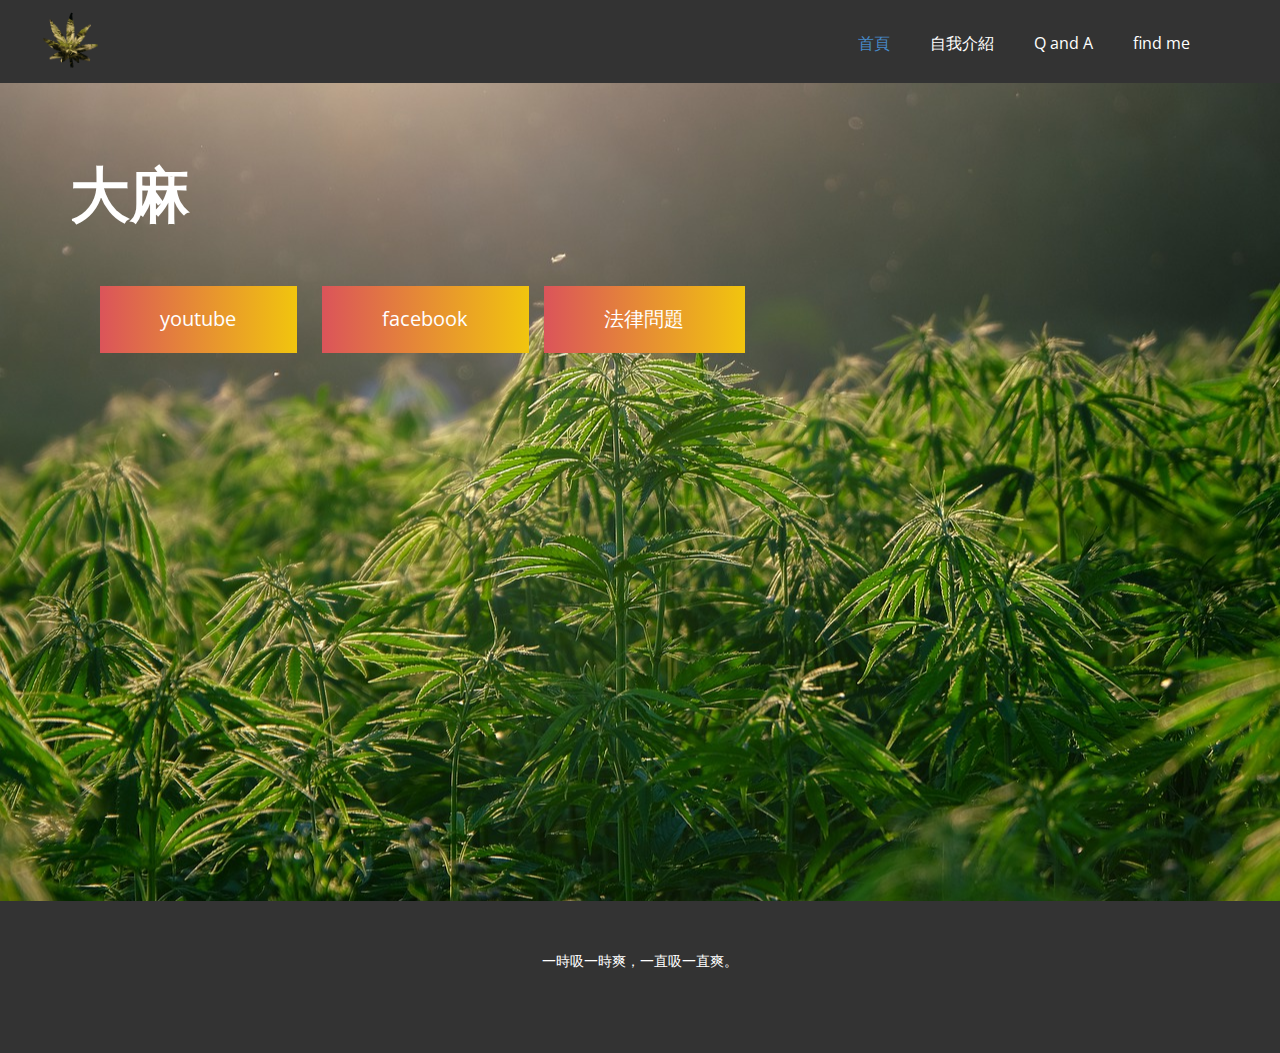
<file: index.html>
<!DOCTYPE html>
<html style="font-size: 16px;">
  <head>
    <meta name="viewport" content="width=device-width, initial-scale=1.0">
    <meta charset="utf-8">
    <meta name="keywords" content="INTUITIVE">
    <meta name="description" content="">
    <meta name="page_type" content="np-template-header-footer-from-plugin">
    <title>首頁</title>
    <link rel="stylesheet" href="nicepage.css" media="screen">
<link rel="stylesheet" href="首頁.css" media="screen">
    <script class="u-script" type="text/javascript" src="jquery.js" defer=""></script>
    <script class="u-script" type="text/javascript" src="nicepage.js" defer=""></script>
    <meta name="generator" content="Nicepage 3.17.1, nicepage.com">
    <link id="u-theme-google-font" rel="stylesheet" href="https://fonts.googleapis.com/css?family=Roboto:100,100i,300,300i,400,400i,500,500i,700,700i,900,900i|Open+Sans:300,300i,400,400i,600,600i,700,700i,800,800i">
    <link id="u-page-google-font" rel="stylesheet" href="https://fonts.googleapis.com/css?family=Playfair+Display:400,400i,500,500i,600,600i,700,700i,800,800i,900,900i">
    
    
    <script type="application/ld+json">{
		"@context": "http://schema.org",
		"@type": "Organization",
		"name": "",
		"logo": "tumblr_mw5kbfCSWZ1sy0jpko1_500.gif"
}</script>
    <meta property="og:title" content="首頁">
    <meta property="og:type" content="website">
    <meta name="theme-color" content="#478ac9">
  </head>
  <body data-home-page="首頁.html" data-home-page-title="首頁" class="u-body"><header class="u-clearfix u-grey-80 u-header u-header" id="sec-a608"><div class="u-clearfix u-sheet u-sheet-1">
        <a href="https://zh.wikipedia.org/wiki/%E5%A4%A7%E9%BA%BB%E5%B1%9E" class="u-image u-logo u-image-1" data-image-width="500" data-image-height="268" title="大麻屬" target="_blank">
          <img src="tumblr_mw5kbfCSWZ1sy0jpko1_500.gif" class="u-logo-image u-logo-image-1" data-image-width="112.9412">
        </a>
        <nav class="u-menu u-menu-dropdown u-offcanvas u-menu-1">
          <div class="menu-collapse" style="font-size: 1rem; letter-spacing: 0px;">
            <a class="u-button-style u-custom-left-right-menu-spacing u-custom-padding-bottom u-custom-top-bottom-menu-spacing u-nav-link u-text-active-palette-1-base u-text-hover-palette-2-base" href="#">
              <svg><use xmlns:xlink="http://www.w3.org/1999/xlink" xlink:href="#menu-hamburger"></use></svg>
              <svg version="1.1" xmlns="http://www.w3.org/2000/svg" xmlns:xlink="http://www.w3.org/1999/xlink"><defs><symbol id="menu-hamburger" viewBox="0 0 16 16" style="width: 16px; height: 16px;"><rect y="1" width="16" height="2"></rect><rect y="7" width="16" height="2"></rect><rect y="13" width="16" height="2"></rect>
</symbol>
</defs></svg>
            </a>
          </div>
          <div class="u-custom-menu u-nav-container">
            <ul class="u-nav u-unstyled u-nav-1"><li class="u-nav-item"><a class="u-button-style u-nav-link u-text-active-palette-1-base u-text-hover-palette-2-base" href="首頁.html" style="padding: 10px 20px;">首頁</a>
</li><li class="u-nav-item"><a class="u-button-style u-nav-link u-text-active-palette-1-base u-text-hover-palette-2-base" href="自我介紹.html" style="padding: 10px 20px;">自我介紹</a>
</li><li class="u-nav-item"><a class="u-button-style u-nav-link u-text-active-palette-1-base u-text-hover-palette-2-base" href="Q-and-A.html" style="padding: 10px 20px;">Q and A</a>
</li><li class="u-nav-item"><a class="u-button-style u-nav-link u-text-active-palette-1-base u-text-hover-palette-2-base" href="find-me.html" style="padding: 10px 20px;">find me</a>
</li></ul>
          </div>
          <div class="u-custom-menu u-nav-container-collapse">
            <div class="u-black u-container-style u-inner-container-layout u-opacity u-opacity-95 u-sidenav">
              <div class="u-sidenav-overflow">
                <div class="u-menu-close"></div>
                <ul class="u-align-center u-nav u-popupmenu-items u-unstyled u-nav-2"><li class="u-nav-item"><a class="u-button-style u-nav-link" href="首頁.html" style="padding: 10px 20px;">首頁</a>
</li><li class="u-nav-item"><a class="u-button-style u-nav-link" href="自我介紹.html" style="padding: 10px 20px;">自我介紹</a>
</li><li class="u-nav-item"><a class="u-button-style u-nav-link" href="Q-and-A.html" style="padding: 10px 20px;">Q and A</a>
</li><li class="u-nav-item"><a class="u-button-style u-nav-link" href="find-me.html" style="padding: 10px 20px;">find me</a>
</li></ul>
              </div>
            </div>
            <div class="u-black u-menu-overlay u-opacity u-opacity-70"></div>
          </div>
        </nav>
      </div></header>
    <section class="u-align-left u-clearfix u-image u-section-1" id="carousel_a8f6" data-image-width="1280" data-image-height="853">
      <div class="u-clearfix u-sheet u-sheet-1">
        <p class="u-custom-font u-font-playfair-display u-text u-text-custom-color-3 u-text-1">
          <span style="font-size: 3.75rem;" class="u-text-white">大麻</span>
          <br>
        </p>
        <div class="u-list u-list-1"></div>
        <div class="u-list u-list-2">
          <div class="u-repeater u-repeater-1">
            <div class="u-container-style u-list-item u-repeater-item">
              <div class="u-container-layout u-similar-container u-container-layout-1">
                <a class="u-active-none u-btn u-button-style u-gradient u-hover-none u-none u-text-palette-1-base u-btn-1" href="https://www.youtube.com/watch?v=-9rgvz8lgVA">
                  <font color="#ffffff">youtube</font>
                </a>
              </div>
            </div>
            <div class="u-container-style u-list-item u-repeater-item">
              <div class="u-container-layout u-similar-container u-container-layout-2">
                <a class="u-active-none u-btn u-button-style u-gradient u-hover-none u-none u-text-palette-1-base u-btn-2" href="https://www.facebook.com/tcla.tw/">
                  <font color="#ffffff">facebook</font>
                  <br>
                </a>
              </div>
            </div>
            <div class="u-container-style u-list-item u-repeater-item">
              <div class="u-container-layout u-similar-container u-container-layout-3">
                <a class="u-active-none u-btn u-button-style u-gradient u-hover-none u-none u-text-palette-1-base u-btn-3" href="https://www.lawyerknow.com/taiwan-weed-illegal/">
                  <font color="#ffffff">法律問題</font>
                </a>
              </div>
            </div>
          </div>
        </div>
      </div>
    </section>
    
    
    <footer class="u-align-center u-clearfix u-footer u-grey-80 u-footer" id="sec-c241"><div class="u-clearfix u-sheet u-sheet-1">
        <p class="u-small-text u-text u-text-variant u-text-1">一時吸一時爽，一直吸一直爽。</p>
      </div></footer>
    <section class="u-backlink u-clearfix u-grey-80">
    
      
    </section>
  </body>
</html>
</file>
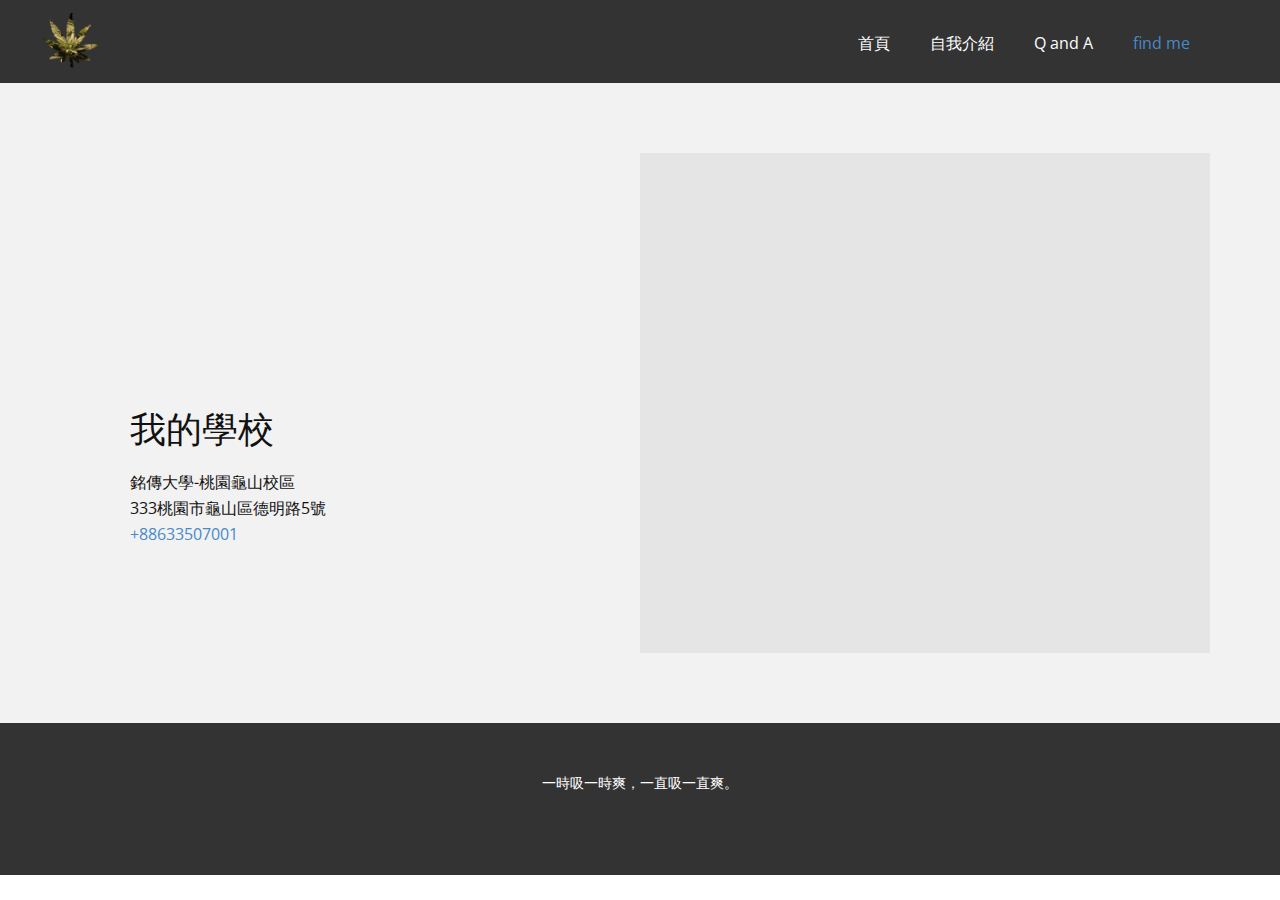
<file: find-me.html>
<!DOCTYPE html>
<html style="font-size: 16px;">
  <head>
    <meta name="viewport" content="width=device-width, initial-scale=1.0">
    <meta charset="utf-8">
    <meta name="keywords" content="我的學校">
    <meta name="description" content="">
    <meta name="page_type" content="np-template-header-footer-from-plugin">
    <title>find me</title>
    <link rel="stylesheet" href="nicepage.css" media="screen">
<link rel="stylesheet" href="find-me.css" media="screen">
    <script class="u-script" type="text/javascript" src="jquery.js" defer=""></script>
    <script class="u-script" type="text/javascript" src="nicepage.js" defer=""></script>
    <meta name="generator" content="Nicepage 3.17.1, nicepage.com">
    <link id="u-theme-google-font" rel="stylesheet" href="https://fonts.googleapis.com/css?family=Roboto:100,100i,300,300i,400,400i,500,500i,700,700i,900,900i|Open+Sans:300,300i,400,400i,600,600i,700,700i,800,800i">
    
    
    <script type="application/ld+json">{
		"@context": "http://schema.org",
		"@type": "Organization",
		"name": "",
		"logo": "tumblr_mw5kbfCSWZ1sy0jpko1_500.gif"
}</script>
    <meta property="og:title" content="find me">
    <meta property="og:type" content="website">
    <meta name="theme-color" content="#478ac9">
  </head>
  <body class="u-body"><header class="u-clearfix u-grey-80 u-header u-header" id="sec-a608"><div class="u-clearfix u-sheet u-sheet-1">
        <a href="https://zh.wikipedia.org/wiki/%E5%A4%A7%E9%BA%BB%E5%B1%9E" class="u-image u-logo u-image-1" data-image-width="500" data-image-height="268" title="大麻屬" target="_blank">
          <img src="tumblr_mw5kbfCSWZ1sy0jpko1_500.gif" class="u-logo-image u-logo-image-1" data-image-width="112.9412">
        </a>
        <nav class="u-menu u-menu-dropdown u-offcanvas u-menu-1">
          <div class="menu-collapse" style="font-size: 1rem; letter-spacing: 0px;">
            <a class="u-button-style u-custom-left-right-menu-spacing u-custom-padding-bottom u-custom-top-bottom-menu-spacing u-nav-link u-text-active-palette-1-base u-text-hover-palette-2-base" href="#">
              <svg><use xmlns:xlink="http://www.w3.org/1999/xlink" xlink:href="#menu-hamburger"></use></svg>
              <svg version="1.1" xmlns="http://www.w3.org/2000/svg" xmlns:xlink="http://www.w3.org/1999/xlink"><defs><symbol id="menu-hamburger" viewBox="0 0 16 16" style="width: 16px; height: 16px;"><rect y="1" width="16" height="2"></rect><rect y="7" width="16" height="2"></rect><rect y="13" width="16" height="2"></rect>
</symbol>
</defs></svg>
            </a>
          </div>
          <div class="u-custom-menu u-nav-container">
            <ul class="u-nav u-unstyled u-nav-1"><li class="u-nav-item"><a class="u-button-style u-nav-link u-text-active-palette-1-base u-text-hover-palette-2-base" href="首頁.html" style="padding: 10px 20px;">首頁</a>
</li><li class="u-nav-item"><a class="u-button-style u-nav-link u-text-active-palette-1-base u-text-hover-palette-2-base" href="自我介紹.html" style="padding: 10px 20px;">自我介紹</a>
</li><li class="u-nav-item"><a class="u-button-style u-nav-link u-text-active-palette-1-base u-text-hover-palette-2-base" href="Q-and-A.html" style="padding: 10px 20px;">Q and A</a>
</li><li class="u-nav-item"><a class="u-button-style u-nav-link u-text-active-palette-1-base u-text-hover-palette-2-base" href="find-me.html" style="padding: 10px 20px;">find me</a>
</li></ul>
          </div>
          <div class="u-custom-menu u-nav-container-collapse">
            <div class="u-black u-container-style u-inner-container-layout u-opacity u-opacity-95 u-sidenav">
              <div class="u-sidenav-overflow">
                <div class="u-menu-close"></div>
                <ul class="u-align-center u-nav u-popupmenu-items u-unstyled u-nav-2"><li class="u-nav-item"><a class="u-button-style u-nav-link" href="首頁.html" style="padding: 10px 20px;">首頁</a>
</li><li class="u-nav-item"><a class="u-button-style u-nav-link" href="自我介紹.html" style="padding: 10px 20px;">自我介紹</a>
</li><li class="u-nav-item"><a class="u-button-style u-nav-link" href="Q-and-A.html" style="padding: 10px 20px;">Q and A</a>
</li><li class="u-nav-item"><a class="u-button-style u-nav-link" href="find-me.html" style="padding: 10px 20px;">find me</a>
</li></ul>
              </div>
            </div>
            <div class="u-black u-menu-overlay u-opacity u-opacity-70"></div>
          </div>
        </nav>
      </div></header>
    <section class="u-clearfix u-grey-5 u-section-1" id="sec-0400">
      <div class="u-clearfix u-sheet u-sheet-1">
        <div class="u-clearfix u-expanded-width u-layout-wrap u-layout-wrap-1">
          <div class="u-layout">
            <div class="u-layout-row">
              <div class="u-align-left u-container-style u-layout-cell u-left-cell u-size-30 u-layout-cell-1">
                <div class="u-container-layout u-valign-middle u-container-layout-1">
                  <h2 class="u-text u-text-1">我的學校</h2>
                  <p class="u-text u-text-2">銘傳大學-桃園龜山校區</p>
                  <p class="u-text u-text-3">333桃園市龜山區德明路5號</p>
                  <p class="u-text u-text-4">
                    <a href="mailto:contacts@esbnyc.com">+88633507001</a>
                  </p>
                </div>
              </div>
              <div class="u-container-style u-layout-cell u-right-cell u-size-30 u-layout-cell-2">
                <div class="u-container-layout u-container-layout-2">
                  <div class="u-expanded u-grey-10 u-map">
                    <div class="embed-responsive">
                      <iframe class="embed-responsive-item" src="https://www.google.com/maps/embed?pb=!1m14!1m8!1m3!1d7232.91998400288!2d121.34235199999999!3d24.984481!3m2!1i1024!2i768!4f13.1!3m3!1m2!1s0x0%3A0xde8e62ebe5442d75!2z6YqY5YKz5aSn5a24Leahg-Wckum-nOWxseagoeWNgA!5e0!3m2!1szh-TW!2stw!4v1623315492029!5m2!1szh-TW!2stw" data-map="[base64]"></iframe>
                    </div>
                  </div>
                </div>
              </div>
            </div>
          </div>
        </div>
      </div>
    </section>
    
    
    <footer class="u-align-center u-clearfix u-footer u-grey-80 u-footer" id="sec-c241"><div class="u-clearfix u-sheet u-sheet-1">
        <p class="u-small-text u-text u-text-variant u-text-1">一時吸一時爽，一直吸一直爽。</p>
      </div></footer>
    <section class="u-backlink u-clearfix u-grey-80">
    
      
    </section>
  </body>
</html>
</file>
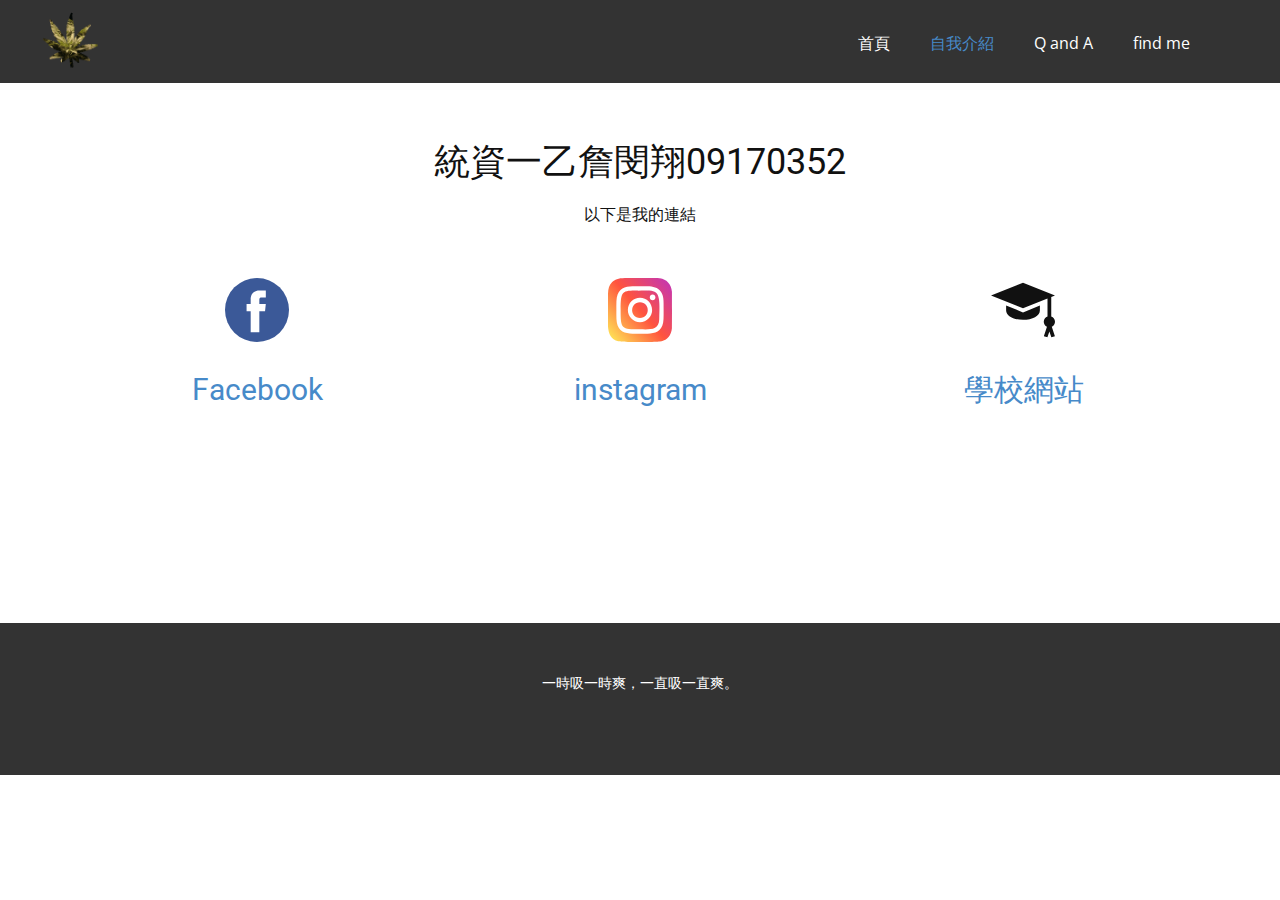
<file: 自我介紹.html>
<!DOCTYPE html>
<html style="font-size: 16px;">
  <head>
    <meta name="viewport" content="width=device-width, initial-scale=1.0">
    <meta charset="utf-8">
    <meta name="keywords" content="統資一乙詹閔翔09170352">
    <meta name="description" content="">
    <meta name="page_type" content="np-template-header-footer-from-plugin">
    <title>自我介紹</title>
    <link rel="stylesheet" href="nicepage.css" media="screen">
<link rel="stylesheet" href="自我介紹.css" media="screen">
    <script class="u-script" type="text/javascript" src="jquery.js" defer=""></script>
    <script class="u-script" type="text/javascript" src="nicepage.js" defer=""></script>
    <meta name="generator" content="Nicepage 3.17.1, nicepage.com">
    <link id="u-theme-google-font" rel="stylesheet" href="https://fonts.googleapis.com/css?family=Roboto:100,100i,300,300i,400,400i,500,500i,700,700i,900,900i|Open+Sans:300,300i,400,400i,600,600i,700,700i,800,800i">
    
    
    <script type="application/ld+json">{
		"@context": "http://schema.org",
		"@type": "Organization",
		"name": "",
		"logo": "tumblr_mw5kbfCSWZ1sy0jpko1_500.gif"
}</script>
    <meta property="og:title" content="自我介紹">
    <meta property="og:type" content="website">
    <meta name="theme-color" content="#478ac9">
  </head>
  <body class="u-body"><header class="u-clearfix u-grey-80 u-header u-header" id="sec-a608"><div class="u-clearfix u-sheet u-sheet-1">
        <a href="https://zh.wikipedia.org/wiki/%E5%A4%A7%E9%BA%BB%E5%B1%9E" class="u-image u-logo u-image-1" data-image-width="500" data-image-height="268" title="大麻屬" target="_blank">
          <img src="tumblr_mw5kbfCSWZ1sy0jpko1_500.gif" class="u-logo-image u-logo-image-1" data-image-width="112.9412">
        </a>
        <nav class="u-menu u-menu-dropdown u-offcanvas u-menu-1">
          <div class="menu-collapse" style="font-size: 1rem; letter-spacing: 0px;">
            <a class="u-button-style u-custom-left-right-menu-spacing u-custom-padding-bottom u-custom-top-bottom-menu-spacing u-nav-link u-text-active-palette-1-base u-text-hover-palette-2-base" href="#">
              <svg><use xmlns:xlink="http://www.w3.org/1999/xlink" xlink:href="#menu-hamburger"></use></svg>
              <svg version="1.1" xmlns="http://www.w3.org/2000/svg" xmlns:xlink="http://www.w3.org/1999/xlink"><defs><symbol id="menu-hamburger" viewBox="0 0 16 16" style="width: 16px; height: 16px;"><rect y="1" width="16" height="2"></rect><rect y="7" width="16" height="2"></rect><rect y="13" width="16" height="2"></rect>
</symbol>
</defs></svg>
            </a>
          </div>
          <div class="u-custom-menu u-nav-container">
            <ul class="u-nav u-unstyled u-nav-1"><li class="u-nav-item"><a class="u-button-style u-nav-link u-text-active-palette-1-base u-text-hover-palette-2-base" href="首頁.html" style="padding: 10px 20px;">首頁</a>
</li><li class="u-nav-item"><a class="u-button-style u-nav-link u-text-active-palette-1-base u-text-hover-palette-2-base" href="自我介紹.html" style="padding: 10px 20px;">自我介紹</a>
</li><li class="u-nav-item"><a class="u-button-style u-nav-link u-text-active-palette-1-base u-text-hover-palette-2-base" href="Q-and-A.html" style="padding: 10px 20px;">Q and A</a>
</li><li class="u-nav-item"><a class="u-button-style u-nav-link u-text-active-palette-1-base u-text-hover-palette-2-base" href="find-me.html" style="padding: 10px 20px;">find me</a>
</li></ul>
          </div>
          <div class="u-custom-menu u-nav-container-collapse">
            <div class="u-black u-container-style u-inner-container-layout u-opacity u-opacity-95 u-sidenav">
              <div class="u-sidenav-overflow">
                <div class="u-menu-close"></div>
                <ul class="u-align-center u-nav u-popupmenu-items u-unstyled u-nav-2"><li class="u-nav-item"><a class="u-button-style u-nav-link" href="首頁.html" style="padding: 10px 20px;">首頁</a>
</li><li class="u-nav-item"><a class="u-button-style u-nav-link" href="自我介紹.html" style="padding: 10px 20px;">自我介紹</a>
</li><li class="u-nav-item"><a class="u-button-style u-nav-link" href="Q-and-A.html" style="padding: 10px 20px;">Q and A</a>
</li><li class="u-nav-item"><a class="u-button-style u-nav-link" href="find-me.html" style="padding: 10px 20px;">find me</a>
</li></ul>
              </div>
            </div>
            <div class="u-black u-menu-overlay u-opacity u-opacity-70"></div>
          </div>
        </nav>
      </div></header>
    <section class="u-clearfix u-section-1" id="sec-f615">
      <div class="u-clearfix u-sheet u-valign-middle u-sheet-1">
        <h2 class="u-align-center u-text u-text-1">統資一乙詹閔翔09170352</h2>
        <p class="u-align-center u-text u-text-2">以下是我的連結</p>
        <div class="u-list u-list-1">
          <div class="u-repeater u-repeater-1">
            <div class="u-align-center u-container-style u-list-item u-repeater-item">
              <div class="u-container-layout u-similar-container u-container-layout-1"><span class="u-icon u-icon-circle u-icon-1" data-href="https://www.facebook.com/moon.zhan.9/" data-target="_blank"><svg class="u-svg-link" preserveAspectRatio="xMidYMin slice" viewBox="0 0 112.196 112.196" style=""><use xmlns:xlink="http://www.w3.org/1999/xlink" xlink:href="#svg-19e2"></use></svg><svg class="u-svg-content" viewBox="0 0 112.196 112.196" x="0px" y="0px" id="svg-19e2" style="enable-background:new 0 0 112.196 112.196;"><g><circle style="fill:currentColor;" cx="56.098" cy="56.098" r="56.098"></circle><path style="fill:#FFFFFF;" d="M70.201,58.294h-10.01v36.672H45.025V58.294h-7.213V45.406h7.213v-8.34   c0-5.964,2.833-15.303,15.301-15.303L71.56,21.81v12.51h-8.151c-1.337,0-3.217,0.668-3.217,3.513v7.585h11.334L70.201,58.294z"></path>
</g></svg>
            
            
          </span>
                <h3 class="u-text u-text-3">
                  <a class="u-active-none u-border-none u-btn u-button-link u-button-style u-hover-none u-none u-text-palette-1-base u-btn-1" href="https://www.facebook.com/moon.zhan.9/" target="_blank">Facebook</a>
                </h3>
              </div>
            </div>
            <div class="u-align-center u-container-style u-list-item u-repeater-item">
              <div class="u-container-layout u-similar-container u-container-layout-2"><span class="u-icon u-icon-circle u-icon-2" data-href="https://www.instagram.com/amos.0601/" data-target="_blank"><svg class="u-svg-link" preserveAspectRatio="xMidYMin slice" viewBox="0 0 24 24" style=""><use xmlns:xlink="http://www.w3.org/1999/xlink" xlink:href="#svg-61f4"></use></svg><svg class="u-svg-content" viewBox="0 0 24 24" id="svg-61f4"><linearGradient id="SVGID_1_" gradientTransform="matrix(0 -1.982 -1.844 0 -132.522 -51.077)" gradientUnits="userSpaceOnUse" x1="-37.106" x2="-26.555" y1="-72.705" y2="-84.047"><stop offset="0" stop-color="#fd5"></stop><stop offset=".5" stop-color="#ff543e"></stop><stop offset="1" stop-color="#c837ab"></stop>
</linearGradient><path d="m1.5 1.633c-1.886 1.959-1.5 4.04-1.5 10.362 0 5.25-.916 10.513 3.878 11.752 1.497.385 14.761.385 16.256-.002 1.996-.515 3.62-2.134 3.842-4.957.031-.394.031-13.185-.001-13.587-.236-3.007-2.087-4.74-4.526-5.091-.559-.081-.671-.105-3.539-.11-10.173.005-12.403-.448-14.41 1.633z" fill="url(#SVGID_1_)"></path><path d="m11.998 3.139c-3.631 0-7.079-.323-8.396 3.057-.544 1.396-.465 3.209-.465 5.805 0 2.278-.073 4.419.465 5.804 1.314 3.382 4.79 3.058 8.394 3.058 3.477 0 7.062.362 8.395-3.058.545-1.41.465-3.196.465-5.804 0-3.462.191-5.697-1.488-7.375-1.7-1.7-3.999-1.487-7.374-1.487zm-.794 1.597c7.574-.012 8.538-.854 8.006 10.843-.189 4.137-3.339 3.683-7.211 3.683-7.06 0-7.263-.202-7.263-7.265 0-7.145.56-7.257 6.468-7.263zm5.524 1.471c-.587 0-1.063.476-1.063 1.063s.476 1.063 1.063 1.063 1.063-.476 1.063-1.063-.476-1.063-1.063-1.063zm-4.73 1.243c-2.513 0-4.55 2.038-4.55 4.551s2.037 4.55 4.55 4.55 4.549-2.037 4.549-4.55-2.036-4.551-4.549-4.551zm0 1.597c3.905 0 3.91 5.908 0 5.908-3.904 0-3.91-5.908 0-5.908z" fill="#fff"></path></svg>
            
            
          </span>
                <h3 class="u-text u-text-4">
                  <a class="u-active-none u-border-none u-btn u-button-link u-button-style u-hover-none u-none u-text-palette-1-base u-btn-2" href="https://www.instagram.com/amos.0601/" target="_blank">instagram</a>
                </h3>
              </div>
            </div>
            <div class="u-align-center u-container-style u-list-item u-repeater-item" data-href="https://web.mcu.edu.tw/" data-target="_blank">
              <div class="u-container-layout u-similar-container u-container-layout-3"><span class="u-icon u-icon-circle u-icon-3"><svg class="u-svg-link" preserveAspectRatio="xMidYMin slice" viewBox="0 0 512 512" style=""><use xmlns:xlink="http://www.w3.org/1999/xlink" xlink:href="#svg-a3ca"></use></svg><svg class="u-svg-content" viewBox="0 0 512 512" x="0px" y="0px" id="svg-a3ca" style="enable-background:new 0 0 512 512;"><g><g><path d="M512,349.984c0-19.53-12.578-36.024-30-42.237V152.353l30-12.369L256,37.27L0,139.984l256,102.715l196-78.3v143.348    c-17.422,6.213-30,22.707-30,42.237c0,17.88,10.56,33.228,25.701,40.481l-24.924,74.773l28.447,9.492L467,427.401l15.776,47.329    l28.447-9.492l-24.924-74.773C501.44,383.213,512,367.865,512,349.984z"></path>
</g>
</g><g><g><path d="M256,275.028L121,220.82v39.164c0,42.759,58.037,75,135,75s135-32.241,135-75V220.82L256,275.028z"></path>
</g>
</g></svg></span>
                <h3 class="u-text u-text-5">
                  <a href="https://web.mcu.edu.tw/" class="u-active-none u-border-none u-btn u-button-link u-button-style u-hover-none u-none u-text-palette-1-base u-btn-3" target="_blank">學校網站</a>
                </h3>
              </div>
            </div>
          </div>
        </div>
      </div>
    </section>
    
    
    <footer class="u-align-center u-clearfix u-footer u-grey-80 u-footer" id="sec-c241"><div class="u-clearfix u-sheet u-sheet-1">
        <p class="u-small-text u-text u-text-variant u-text-1">一時吸一時爽，一直吸一直爽。</p>
      </div></footer>
   <section class="u-backlink u-clearfix u-grey-80">
    
      
    </section>
  </body>
</html>
</file>
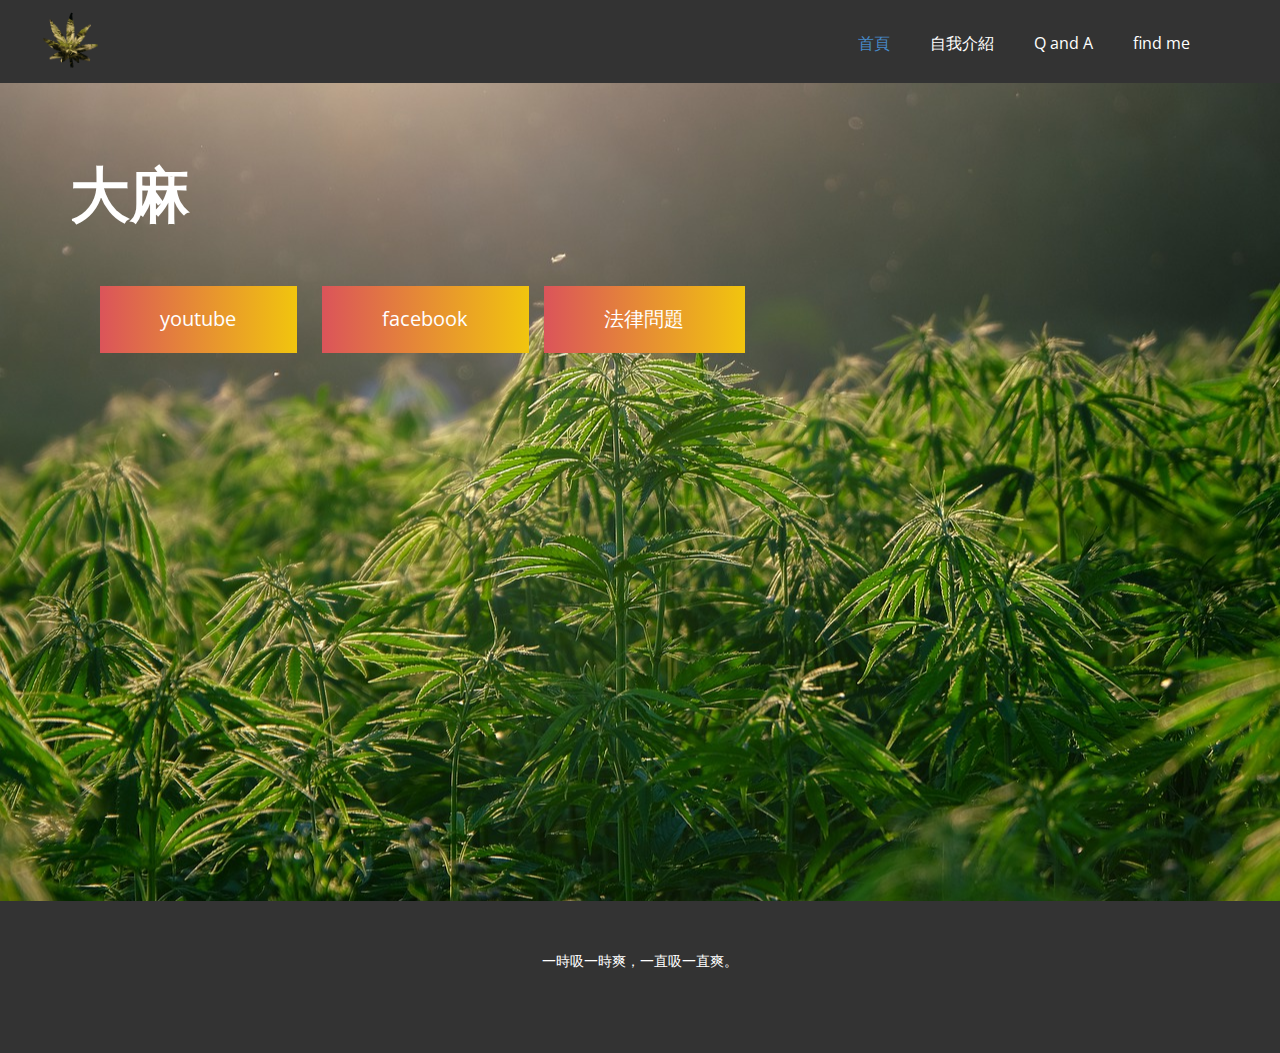
<file: 首頁.html>
<!DOCTYPE html>
<html style="font-size: 16px;">
  <head>
    <meta name="viewport" content="width=device-width, initial-scale=1.0">
    <meta charset="utf-8">
    <meta name="keywords" content="INTUITIVE">
    <meta name="description" content="">
    <meta name="page_type" content="np-template-header-footer-from-plugin">
    <title>首頁</title>
    <link rel="stylesheet" href="nicepage.css" media="screen">
<link rel="stylesheet" href="首頁.css" media="screen">
    <script class="u-script" type="text/javascript" src="jquery.js" defer=""></script>
    <script class="u-script" type="text/javascript" src="nicepage.js" defer=""></script>
    <meta name="generator" content="Nicepage 3.17.1, nicepage.com">
    <link id="u-theme-google-font" rel="stylesheet" href="https://fonts.googleapis.com/css?family=Roboto:100,100i,300,300i,400,400i,500,500i,700,700i,900,900i|Open+Sans:300,300i,400,400i,600,600i,700,700i,800,800i">
    <link id="u-page-google-font" rel="stylesheet" href="https://fonts.googleapis.com/css?family=Playfair+Display:400,400i,500,500i,600,600i,700,700i,800,800i,900,900i">
    
    
    <script type="application/ld+json">{
		"@context": "http://schema.org",
		"@type": "Organization",
		"name": "",
		"logo": "tumblr_mw5kbfCSWZ1sy0jpko1_500.gif"
}</script>
    <meta property="og:title" content="首頁">
    <meta property="og:type" content="website">
    <meta name="theme-color" content="#478ac9">
  </head>
  <body class="u-body"><header class="u-clearfix u-grey-80 u-header u-header" id="sec-a608"><div class="u-clearfix u-sheet u-sheet-1">
        <a href="https://zh.wikipedia.org/wiki/%E5%A4%A7%E9%BA%BB%E5%B1%9E" class="u-image u-logo u-image-1" data-image-width="500" data-image-height="268" title="大麻屬" target="_blank">
          <img src="tumblr_mw5kbfCSWZ1sy0jpko1_500.gif" class="u-logo-image u-logo-image-1" data-image-width="112.9412">
        </a>
        <nav class="u-menu u-menu-dropdown u-offcanvas u-menu-1">
          <div class="menu-collapse" style="font-size: 1rem; letter-spacing: 0px;">
            <a class="u-button-style u-custom-left-right-menu-spacing u-custom-padding-bottom u-custom-top-bottom-menu-spacing u-nav-link u-text-active-palette-1-base u-text-hover-palette-2-base" href="#">
              <svg><use xmlns:xlink="http://www.w3.org/1999/xlink" xlink:href="#menu-hamburger"></use></svg>
              <svg version="1.1" xmlns="http://www.w3.org/2000/svg" xmlns:xlink="http://www.w3.org/1999/xlink"><defs><symbol id="menu-hamburger" viewBox="0 0 16 16" style="width: 16px; height: 16px;"><rect y="1" width="16" height="2"></rect><rect y="7" width="16" height="2"></rect><rect y="13" width="16" height="2"></rect>
</symbol>
</defs></svg>
            </a>
          </div>
          <div class="u-custom-menu u-nav-container">
            <ul class="u-nav u-unstyled u-nav-1"><li class="u-nav-item"><a class="u-button-style u-nav-link u-text-active-palette-1-base u-text-hover-palette-2-base" href="首頁.html" style="padding: 10px 20px;">首頁</a>
</li><li class="u-nav-item"><a class="u-button-style u-nav-link u-text-active-palette-1-base u-text-hover-palette-2-base" href="自我介紹.html" style="padding: 10px 20px;">自我介紹</a>
</li><li class="u-nav-item"><a class="u-button-style u-nav-link u-text-active-palette-1-base u-text-hover-palette-2-base" href="Q-and-A.html" style="padding: 10px 20px;">Q and A</a>
</li><li class="u-nav-item"><a class="u-button-style u-nav-link u-text-active-palette-1-base u-text-hover-palette-2-base" href="find-me.html" style="padding: 10px 20px;">find me</a>
</li></ul>
          </div>
          <div class="u-custom-menu u-nav-container-collapse">
            <div class="u-black u-container-style u-inner-container-layout u-opacity u-opacity-95 u-sidenav">
              <div class="u-sidenav-overflow">
                <div class="u-menu-close"></div>
                <ul class="u-align-center u-nav u-popupmenu-items u-unstyled u-nav-2"><li class="u-nav-item"><a class="u-button-style u-nav-link" href="首頁.html" style="padding: 10px 20px;">首頁</a>
</li><li class="u-nav-item"><a class="u-button-style u-nav-link" href="自我介紹.html" style="padding: 10px 20px;">自我介紹</a>
</li><li class="u-nav-item"><a class="u-button-style u-nav-link" href="Q-and-A.html" style="padding: 10px 20px;">Q and A</a>
</li><li class="u-nav-item"><a class="u-button-style u-nav-link" href="find-me.html" style="padding: 10px 20px;">find me</a>
</li></ul>
              </div>
            </div>
            <div class="u-black u-menu-overlay u-opacity u-opacity-70"></div>
          </div>
        </nav>
      </div></header>
    <section class="u-align-left u-clearfix u-image u-section-1" id="carousel_a8f6" data-image-width="1280" data-image-height="853">
      <div class="u-clearfix u-sheet u-sheet-1">
        <p class="u-custom-font u-font-playfair-display u-text u-text-custom-color-3 u-text-1">
          <span style="font-size: 3.75rem;" class="u-text-white">大麻</span>
          <br>
        </p>
        <div class="u-list u-list-1"></div>
        <div class="u-list u-list-2">
          <div class="u-repeater u-repeater-1">
            <div class="u-container-style u-list-item u-repeater-item">
              <div class="u-container-layout u-similar-container u-container-layout-1">
                <a class="u-active-none u-btn u-button-style u-gradient u-hover-none u-none u-text-palette-1-base u-btn-1" href="https://www.youtube.com/watch?v=-9rgvz8lgVA">
                  <font color="#ffffff">youtube</font>
                </a>
              </div>
            </div>
            <div class="u-container-style u-list-item u-repeater-item">
              <div class="u-container-layout u-similar-container u-container-layout-2">
                <a class="u-active-none u-btn u-button-style u-gradient u-hover-none u-none u-text-palette-1-base u-btn-2" href="https://www.facebook.com/tcla.tw/">
                  <font color="#ffffff">facebook</font>
                  <br>
                </a>
              </div>
            </div>
            <div class="u-container-style u-list-item u-repeater-item">
              <div class="u-container-layout u-similar-container u-container-layout-3">
                <a class="u-active-none u-btn u-button-style u-gradient u-hover-none u-none u-text-palette-1-base u-btn-3" href="https://www.lawyerknow.com/taiwan-weed-illegal/">
                  <font color="#ffffff">法律問題</font>
                </a>
              </div>
            </div>
          </div>
        </div>
      </div>
    </section>
    
    
    <footer class="u-align-center u-clearfix u-footer u-grey-80 u-footer" id="sec-c241"><div class="u-clearfix u-sheet u-sheet-1">
        <p class="u-small-text u-text u-text-variant u-text-1">一時吸一時爽，一直吸一直爽。</p>
      </div></footer>
    <section class="u-backlink u-clearfix u-grey-80">
    
      
    </section>
  </body>
</html>
</file>
